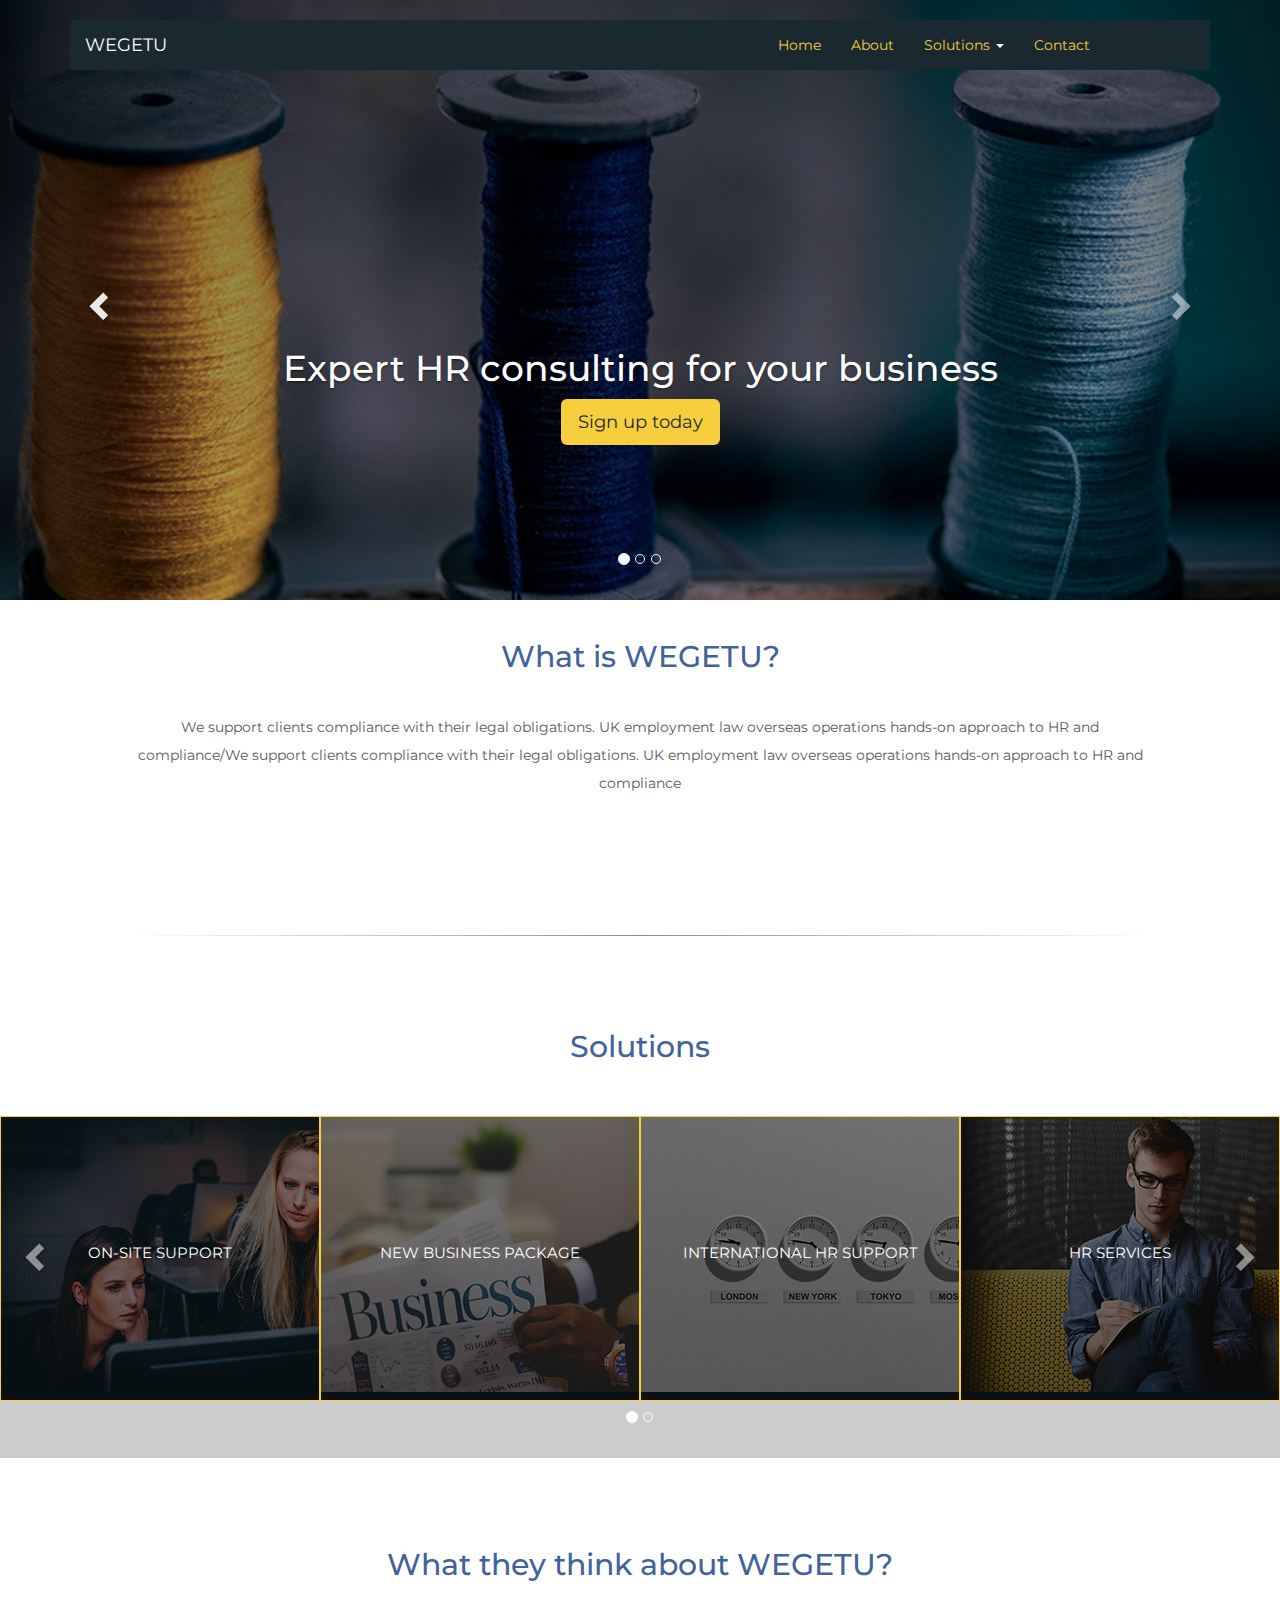
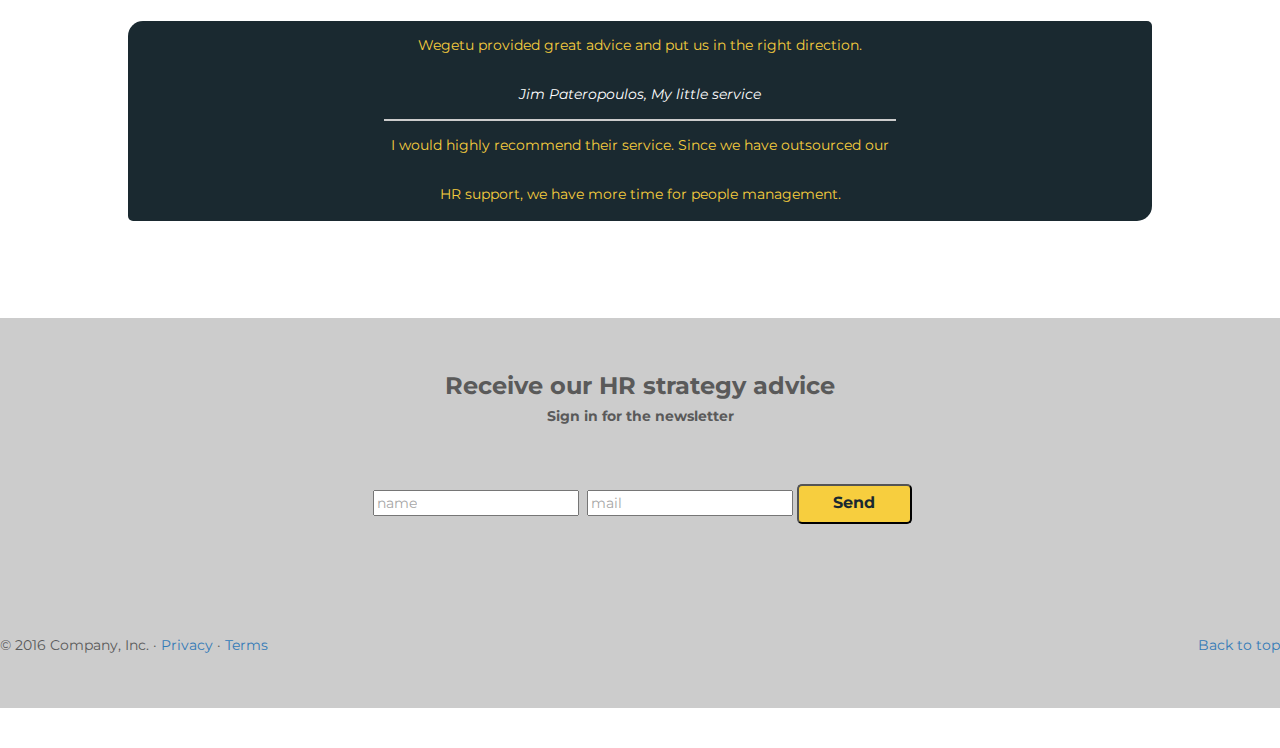
<file: index.html>
<!DOCTYPE html>
<html lang="en">
  <head>
    <meta charset="utf-8">
    <meta http-equiv="X-UA-Compatible" content="IE=edge">
    <meta name="viewport" content="width=device-width, initial-scale=1">
    <meta name="description" content="">
    <meta name="author" content="">
    <link rel="icon" href="../../favicon.ico">
    
    <link rel="stylesheet" type="text/css" href="CSS/Vendors/css/normalize.css">
	<link rel="stylesheet" type="text/css" href="CSS/Vendors/css/grid.css">
	<link rel="stylesheet" type="text/css" href="CSS/Vendors/css/ionicons.min.css">
   <link href="https://fonts.googleapis.com/css?family=Montserrat|Rubik" rel="stylesheet">

    <title>HR Consultancy</title>

    <!-- Bootstrap core CSS -->
    <link href="bootstrap/css/bootstrap.min.css" rel="stylesheet">

    <!-- Custom styles for this template -->
    <link href="CSS/style.css" rel="stylesheet">
  </head>
  
  <body>
   
   	<!-- =============================== -->
	<!-- 		SECTION 1 - NAV 	     -->
	<!-- =============================== -->
   
    <div class="navbar-wrapper">
      <div class="container">

        <nav class="navbar navbar-inverse navbar-static-top navbar-custom">
          <div class="container">
            <div class="navbar-header">
              <button type="button" class="navbar-toggle collapsed" data-toggle="collapse" data-target="#navbar" aria-expanded="false" aria-controls="navbar">
                <span class="sr-only">Toggle navigation</span>
                <span class="icon-bar"></span>
                <span class="icon-bar"></span>
                <span class="icon-bar"></span>
              </button>
              <a class="navbar-brand" href="index.html">WEGETU</a>
            </div>
            <div id="navbar" class="navbar-collapse collapse">
              <ul class="nav navbar-nav">
                <li class=""><a href="index.html">Home</a></li>
                <li><a href="HRabout.html">About</a></li>
                <li class="dropdown">
                  <a href="#" class="dropdown-toggle" data-toggle="dropdown" role="button" aria-haspopup="true" aria-expanded="false">Solutions <span class="caret"></span></a>
                  <ul class="dropdown-menu">
                    <li><a href="HRsolutions.html">On-site support</a></li>
                    <li><a href="HRsolutions.html">New Business Package </a></li>
                    <li><a href="HRsolutions.html">International HR support </a></li>
	                <li><a href="HRsolutions.html">HR Services</a></li>
                    <li><a href="HRsolutions.html">Expert search </a></li>
                    <li><a href="HRsolutions.html">Change management </a></li>
                    <li><a href="HRsolutions.html">Life at work </a></li>
                    <li><a href="HRsolutions.html">Corporate seminars </a></li>
                  </ul>
                </li><!-- .dropdown -->
                <li><a href="HRcontact.html">Contact</a></li>
              </ul><!-- .nav navbar-nav -->
            </div><!-- #navbar .navbar-collapse collapse -->
          </div><!-- .container -->
        </nav><!-- .navbar navbar-inverse navbar-static-top navbar-custom" -->

      </div><!-- .container -->
    </div><!-- .navbar-wrapper -->

    
    <!-- =============================== -->
	<!-- 	SECTION 1 - CAROUSEL HOME 	 -->
	<!-- =============================== -->


    <!-- Carousel
    ================================================== -->
    <div id="myCarousel" class="carousel slide" data-ride="carousel">
      <!-- Indicators -->
      <ol class="carousel-indicators">
        <li data-target="#myCarousel" data-slide-to="0" class="active"></li>
        <li data-target="#myCarousel" data-slide-to="1"></li>
        <li data-target="#myCarousel" data-slide-to="2"></li>
      </ol>
      <div class="carousel-inner" role="listbox">
        <div class="item active   item1">
          <div class="container">
            <div class="carousel-caption">
              <h1>Expert HR consulting for your business</h1>
              <p><a class="btn btn-lg btn-carou" href="HRcontact.html" role="button">Sign up today</a></p>
            </div>
          </div>
        </div>
        <div class="item item2">
          <div class="container">
            <div class="carousel-caption">
              <h1>Bespoke employment support to achieve your growth</h1>
        	  <p><a class="btn btn-lg btn-carou" href="HRcontact.html" role="button">Sign up today</a></p>
            </div>
          </div>
        </div>
        <div class="item item3">
          <div class="container">
            <div class="carousel-caption">
              <h1>Advice on HR and change management</h1>
                <p><a class="btn btn-lg btn-carou" href="HRcontact.html" role="button">Sign up today</a></p>
            </div>
          </div>
        </div>
      </div>
      <a class="left carousel-control" href="#myCarousel" role="button" data-slide="prev">
        <span class="glyphicon glyphicon-chevron-left" aria-hidden="true"></span>
        <span class="sr-only">Previous</span>
      </a>
      <a class="right carousel-control" href="#myCarousel" role="button" data-slide="next">
        <span class="glyphicon glyphicon-chevron-right" aria-hidden="true"></span>
        <span class="sr-only">Next</span>
      </a>
    </div><!-- /.carousel -->
    
    
   	<!-- =============================== -->
	<!-- 		SECTION 2 - ABOUT  		 -->
	<!-- =============================== -->

	<section id="sect-2"><!-- ABOUT -->
		<div class="wrapper">
			<h2 class="sectTitle">What is WEGETU?</h2>
			<p>We support clients compliance with their legal obligations. UK employment law  overseas operations hands-on approach to HR and compliance/We support clients compliance with their legal obligations. UK employment law  overseas operations hands-on approach to HR and compliance</p>
			<br>
			<hr class="separate">
		</div>
	</section><!-- sect-2 -->
	
	
	<!-- =============================== -->
	<!-- SECTION 3 - SOLUTION CAROUSEL   -->
	<!-- =============================== -->
	
	<section id="sect-3">
		<h2 class="sectTitle">Solutions</h2>

				<!-- Carousel
		================================================== -->
		<div id="myCarouselTWO" class=" crs carousel slide" data-ride="carousel">
		  <!-- Indicators -->
		  <ol class="carousel-indicators">
			<li data-target="#myCarouselTWO" data-slide-to="0" class="active"></li>
			<li data-target="#myCarouselTWO" data-slide-to="1"></li>
		  </ol>
		  <div class="custom-carou carousel-inner" role="listbox">
			<div class="item active">
				<div class="container firstRow">
					<div class="row ">
						<a href="HRsolutions.html">
							<div class="col span-3-of-12 cube" id="imgprim">ON-SITE SUPPORT </div>
						</a>
						<a href="HRsolutions.html">
							<div class="col span-3-of-12 cube "id="imgscd">NEW BUSINESS PACKAGE</div>
						</a>
						<a href="HRsolutions.html">
							<div class="col span-3-of-12 cube" id="imgtrc">INTERNATIONAL HR SUPPORT</div>
						</a>
						<a href="HRsolutions.html">
							<div class="col span-3-of-12 cube" id="imgfrth">HR SERVICES</div>
						</a>
					</div>
				 </div>
			</div><!-- item -->

			<div class="item">
			  <div class="container firstRow scd">
				<div class="row ">
					<a href="HRsolutions.html">
						<div class="col span-3-of-12 cube" id="imgfth">EXPERT SEARCH</div>
					</a>
					<a href="HRsolutions.html">
						<div class="col span-3-of-12 cube" id="imgsth">CHANGE MANAGEMENT</div>
					</a>
					<a href="HRsolutions.html">
						<div class="col span-3-of-12 cube" id="imgsnth">LIFE AT WORK</div>
					</a>
					<a href="HRsolutions.html">
						<div class="col span-3-of-12 cube" id="imghth">CORPORATE SEMINARS</div>
					</a>
				</div>
			  </div>
			</div><!-- item -->
		  </div>

		  <a class="left carousel-control" href="#myCarouselTWO" role="button" data-slide="prev">
			<span class="glyphicon glyphicon-chevron-left" aria-hidden="true"></span>
			<span class="sr-only">Previous</span>
		  </a>
		  <a class="right carousel-control" href="#myCarouselTWO" role="button" data-slide="next">
			<span class="glyphicon glyphicon-chevron-right" aria-hidden="true"></span>
			<span class="sr-only">Next</span>
		  </a>
		</div><!-- /.carousel -->	
	</section><!-- sect-3 -->
	
	
	<!-- =============================== -->
	<!-- SECTION 4 - 	NEWS TICKER      -->
	<!-- =============================== -->

	<section id="sect-4">
        <div class="wrapper">
                <h2 class="sectTitle">What they think about WEGETU?</h2>

            <div class="ticker">
                <ul id="testi">
                    <li>Wegetu provided great advice and put us in the right direction.<br><span>Jim Pateropoulos, My little service</span></li>
                    <li>I would highly recommend their service. Since we have outsourced our HR support, we have more time for people management.<br><span>India Makeeda, Dentist expert</span></li>
                    <li>Wegetu is an invaluable source of knowledge regarding HR for small businesses like mine. They have supported us from the begining.<br><span>Ling adman, Bonumai</span></li>
                </ul>
            </div>
        </div><!-- /.wrapper -->
	</section><!-- sect-4 -->

	
	
    <!-- =============================== -->
	<!-- 	SECTION 		FOOTER 		 -->
	<!-- =============================== -->
      
      <footer>
       	  <div class="wrapper">
			<h3 class="newsLet">Receive our HR strategy advice</h3>
			<h5>Sign in for the newsletter</h5>
		  </div>
		  
		  <div class="wrapper">
			  <form action="processing-page" method="post" class="newsform">
			  	<div>
			  		<label for="name"></label>
			  		<input type="text" id="name" placeholder="name">
				</div>
				<div>
			  		<label for="mail"></label>
			  		<input type="text" id="mail" placeholder="mail">
			  	</div>
			  	<button class="join" type="submit">Send</button>
			  </form>
		  </div>
       
        <p class="pull-right"><a href="#">Back to top</a></p>
        <p>&copy; 2016 Company, Inc. &middot; <a href="#">Privacy</a> &middot; <a href="#">Terms</a></p>
      </footer>


    <!-- Bootstrap core JavaScript
    ================================================== -->
    <script src="https://ajax.googleapis.com/ajax/libs/jquery/3.2.1/jquery.min.js"></script>
    <script>window.jQuery || document.write('<script src="../bootstrap/js/vendor/jquery.min.js"><\/script>')</script>
    <script src="bootstrap/js/bootstrap.min.js"></script>
    <script src="JS/HR.js"></script>
    
  </body>
</html>
</file>
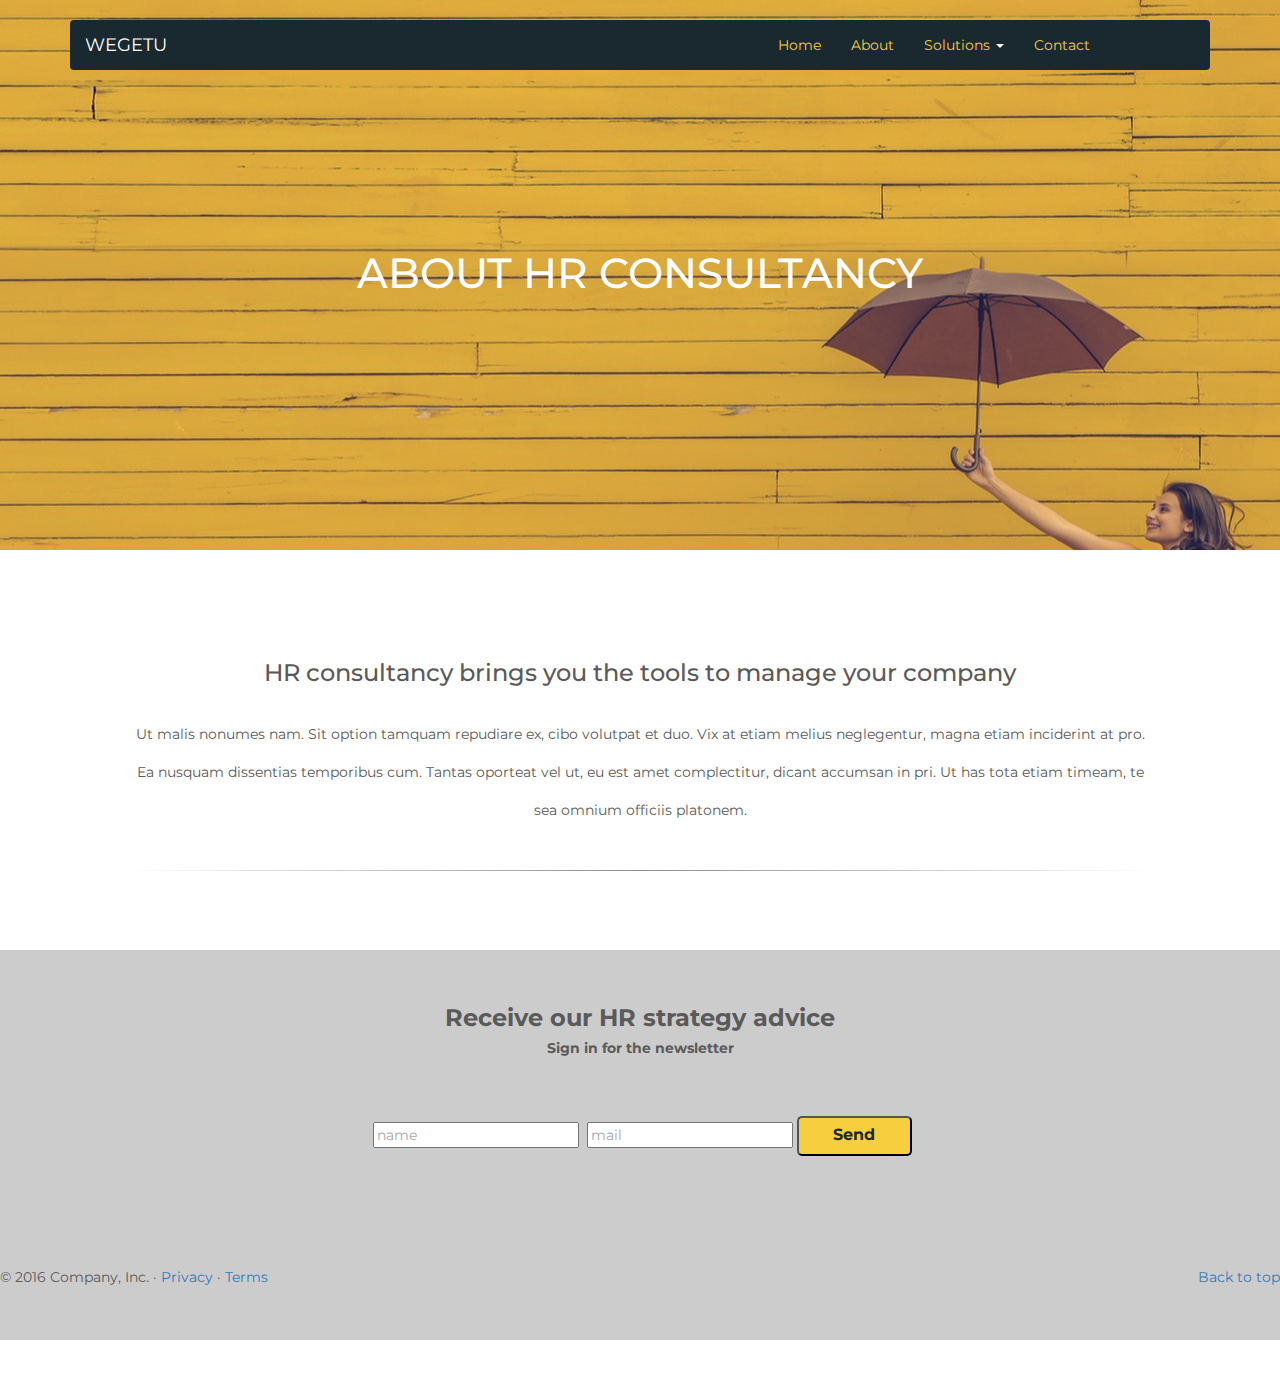
<file: HRabout.html>
<!DOCTYPE html>
<html lang="en">
  <head>
    <meta charset="utf-8">
    <meta http-equiv="X-UA-Compatible" content="IE=edge">
    <meta name="viewport" content="width=device-width, initial-scale=1">
    <meta name="description" content="">
    <meta name="author" content="">
    <link rel="icon" href="../../favicon.ico">
    
    <link rel="stylesheet" type="text/css" href="CSS/Vendors/css/normalize.css">
	<link rel="stylesheet" type="text/css" href="CSS/Vendors/css/grid.css">
	<link rel="stylesheet" type="text/css" href="CSS/Vendors/css/ionicons.min.css">
    <link href="https://fonts.googleapis.com/css?family=Montserrat|Rubik" rel="stylesheet">

    <title>HR Consultancy</title>

    <!-- Bootstrap core CSS -->
    <link href="bootstrap/css/bootstrap.min.css" rel="stylesheet">


    <!-- Custom styles for this template -->
    <link href="CSS/style.css" rel="stylesheet">
  </head>

  <body>
   
   	<!-- =============================== -->
	<!-- 		SECTION 1 - NAV 	     -->
	<!-- =============================== -->
   
    <div class="navbar-wrapper">
      <div class="container">

        <nav class="navbar navbar-inverse navbar-static-top navbar-custom">
          <div class="container">
            <div class="navbar-header">
              <button type="button" class="navbar-toggle collapsed" data-toggle="collapse" data-target="#navbar" aria-expanded="false" aria-controls="navbar">
                <span class="sr-only">Toggle navigation</span>
                <span class="icon-bar"></span>
                <span class="icon-bar"></span>
                <span class="icon-bar"></span>
              </button>
              <a class="navbar-brand" href="index.html">WEGETU</a>
            </div>
            <div id="navbar" class="navbar-collapse collapse">
              <ul class="nav navbar-nav">
                <li class=""><a href="index.html">Home</a></li>
                <li><a href="HRabout.html">About</a></li>
                <li class="dropdown">
                  <a href="#" class="dropdown-toggle" data-toggle="dropdown" role="button" aria-haspopup="true" aria-expanded="false">Solutions <span class="caret"></span></a>
                  <ul class="dropdown-menu">
                    <li><a href="HRsolutions.html">On-site support</a></li>
                    <li><a href="HRsolutions.html">New Business Package </a></li>
                    <li><a href="HRsolutions.html">International HR support </a></li>
	                <li><a href="HRsolutions.html">HR Services</a></li>
                    <li><a href="HRsolutions.html">Expert search </a></li>
                    <li><a href="HRsolutions.html">Change management </a></li>
                    <li><a href="HRsolutions.html">Life at work </a></li>
                    <li><a href="HRsolutions.html">Corporate seminars </a></li>
                  </ul>
                </li><!-- .dropdown -->
                <li><a href="HRcontact.html">Contact</a></li>
              </ul><!-- .nav navbar-nav -->
            </div><!-- #navbar .navbar-collapse collapse -->
          </div><!-- .container -->
        </nav><!-- .navbar navbar-inverse navbar-static-top navbar-custom" -->

      </div><!-- .container -->
    </div><!-- .navbar-wrapper -->
    
   	<section class="aboutBack">
   		<h2>ABOUT HR CONSULTANCY </h2>
   	</section>
   	
   	<section class="aboutDes wrapper">
   		<h3>HR consultancy brings you the tools to manage your company</h3>
   		<br>
   		<p>Ut malis nonumes nam. Sit option tamquam repudiare ex, cibo volutpat et duo. Vix at etiam melius neglegentur, magna etiam inciderint at pro. Ea nusquam dissentias temporibus cum. Tantas oporteat vel ut, eu est amet complectitur, dicant accumsan in pri. Ut has tota etiam timeam, te sea omnium officiis platonem.</p>
   		<hr class="HRdes">
   	</section>
  
 	<!-- FOOTER -->
      
     <footer>
       
       	  <div class="wrapper">
			<h3 class="newsLet">Receive our HR strategy advice</h3>
			<h5>Sign in for the newsletter</h5>
		  </div>
		  
		  <div class="wrapper">
			 <form action="processing-page" method="post" class="newsform">
			  	<div>
			  		<label for="name"></label>
			  		<input type="text" id="name" placeholder="name">
				</div>
				<div>
			  		<label for="mail"></label>
			  		<input type="text" id="mail" placeholder="mail">
			  	</div>
			  	<button class="join" type="submit">Send</button>
			  </form>
		  </div>
       
        <p class="pull-right"><a href="#">Back to top</a></p>
        <p>&copy; 2016 Company, Inc. &middot; <a href="#">Privacy</a> &middot; <a href="#">Terms</a></p>
      </footer>


    <!-- Bootstrap core JavaScript
    ================================================== -->
    <script src="https://ajax.googleapis.com/ajax/libs/jquery/3.2.1/jquery.min.js"></script>
    <script>window.jQuery || document.write('<script src="../bootstrap/js/vendor/jquery.min.js"><\/script>')</script>
    <script src="bootstrap/js/bootstrap.min.js"></script>
    <script src="JS/HR.js"></script>
    
  </body>
</html>
</file>
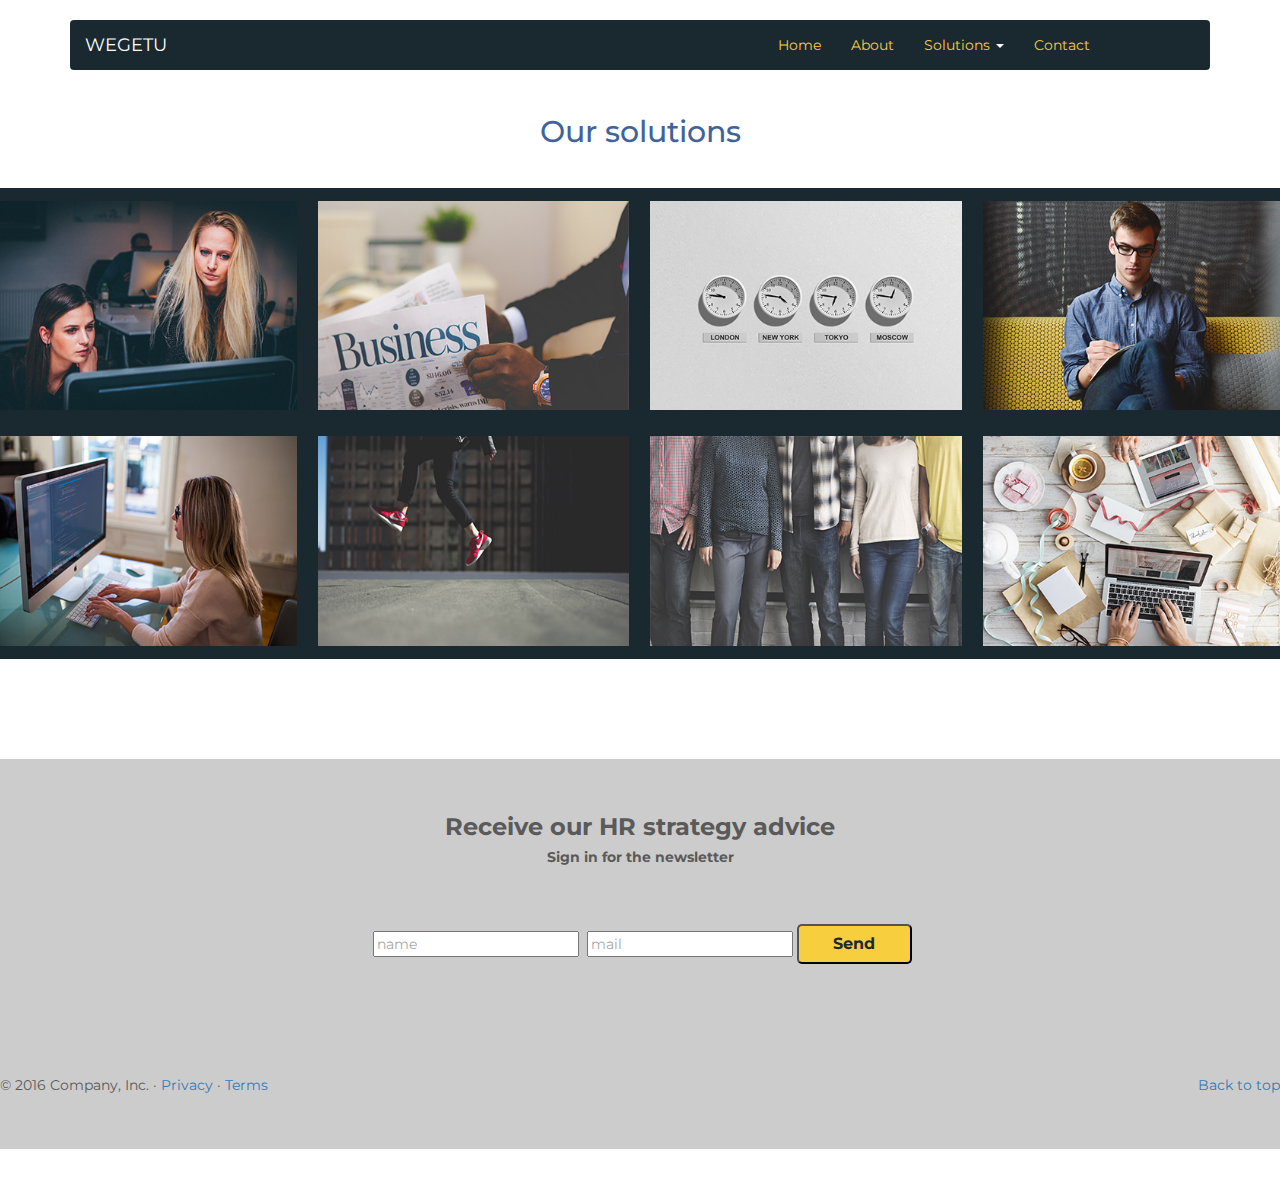
<file: HRsolutions.html>
<!DOCTYPE html>
<html lang="en">
  <head>
    <meta charset="utf-8">
    <meta http-equiv="X-UA-Compatible" content="IE=edge">
    <meta name="viewport" content="width=device-width, initial-scale=1">
    <meta name="description" content="">
    <meta name="author" content="">
    <link rel="icon" href="../../favicon.ico">
    
    <link rel="stylesheet" type="text/css" href="CSS/Vendors/css/normalize.css">
	<link rel="stylesheet" type="text/css" href="CSS/Vendors/css/grid.css">
	<link rel="stylesheet" type="text/css" href="CSS/Vendors/css/ionicons.min.css">
    <link href="https://fonts.googleapis.com/css?family=Montserrat|Rubik" rel="stylesheet">

    <title>HR Consultancy</title>

    <!-- Bootstrap core CSS -->
    <link href="bootstrap/css/bootstrap.min.css" rel="stylesheet">

    <!-- Custom styles for this template -->
    <link href="CSS/style.css" rel="stylesheet">
  </head>

  <body>
   
   	<!-- =============================== -->
	<!-- 		SECTION 1 - NAV 	     -->
	<!-- =============================== -->
   
    <div class="navbar-wrapper">
      <div class="container">

        <nav class="navbar navbar-inverse navbar-static-top navbar-custom">
          <div class="container">
            <div class="navbar-header">
              <button type="button" class="navbar-toggle collapsed" data-toggle="collapse" data-target="#navbar" aria-expanded="false" aria-controls="navbar">
                <span class="sr-only">Toggle navigation</span>
                <span class="icon-bar"></span>
                <span class="icon-bar"></span>
                <span class="icon-bar"></span>
              </button>
              <a class="navbar-brand" href="index.html">WEGETU</a>
            </div>
            <div id="navbar" class="navbar-collapse collapse">
              <ul class="nav navbar-nav">
                <li class=""><a href="index.html">Home</a></li>
                <li><a href="HRabout.html">About</a></li>
                <li class="dropdown">
                  <a href="#" class="dropdown-toggle" data-toggle="dropdown" role="button" aria-haspopup="true" aria-expanded="false">Solutions <span class="caret"></span></a>
                  <ul class="dropdown-menu">
                    <li><a href="HRsolutions.html">On-site support</a></li>
                    <li><a href="HRsolutions.html">New Business Package </a></li>
                    <li><a href="HRsolutions.html">International HR support </a></li>
	                <li><a href="HRsolutions.html">HR Services</a></li>
                    <li><a href="HRsolutions.html">Expert search </a></li>
                    <li><a href="HRsolutions.html">Change management </a></li>
                    <li><a href="HRsolutions.html">Life at work </a></li>
                    <li><a href="HRsolutions.html">Corporate seminars </a></li>
                  </ul>
                </li><!-- .dropdown -->
                <li><a href="HRcontact.html">Contact</a></li>
              </ul><!-- .nav navbar-nav -->
            </div><!-- #navbar .navbar-collapse collapse -->
          </div><!-- .container -->
        </nav><!-- .navbar navbar-inverse navbar-static-top navbar-custom" -->

      </div><!-- .container -->
    </div><!-- .navbar-wrapper -->
    
    <section id="squareSRV">
    	<h2 class="sectTitle">Our solutions</h2>
    	<div class="theRows">
    		
    	<div class="row">
    			<div class="col span-3-of-12">
    				<div class="contain">
						<img class="imtest" alt="service" src="IMAGES/onsiteSupport.jpg">
						<div class="overlay" data-toggle="modal" data-target="#myModal">
							<div class="text">ON-SITE SUPPORT</div>
						</div><!-- overlay -->								
						<div class="modal fade" id="myModal" tabindex="-1" role="dialog" aria-labelleby="myModalLabel">
							<div class="modal-dialog" role="document">
								<div class="modal-content">
								  <div class="modal-header">
									<button type="button" class="close" data-dismiss="modal" aria-label="Close"><span aria-hidden="true">&times;</span></button>
									<h4 class="modal-title" id="myModalLabel">ON-SITE SUPPORT </h4>
								  </div>
								  <div class="modal-body">
									We can help you for a specific issue your companies is facing. Our experts in recruitment, training, redundancy and HR strategy analysis will delivered a tailor-made solution for you.<br>Impartial, professional consultation. Assistance during peak workloads. Whatever your HR project we can ensure that it is completed on time, to your requirements and with the minimal impact upon your day-to-day operations.
									Price : ask for a quote

								  </div>
								  <div class="modal-footer">
									<button type="button" class="btn btn-default" data-dismiss="modal">Close</button>
								  </div>
								</div>
							</div>
    					</div><!-- modal -->				
					</div><!-- contain -->
    			</div><!-- #1 span-3-of-12 -->
    				<div class="col span-3-of-12">
						<div class="contain">
							<img class="imtest" alt="service" src="IMAGES/newbusiness.jpg">
							<div class="overlay" data-toggle="modal" data-target="#myModal2">
								<div class="text">NEW BUSINESS PACKAGE</div>
							</div><!-- overlay -->
							
								<div class="modal fade" id="myModal2" tabindex="-1" role="dialog" aria-labelleby="myModalLabel">
									<div class="modal-dialog" role="document">
										<div class="modal-content">
										  <div class="modal-header">
											<button type="button" class="close" data-dismiss="modal" aria-label="Close"><span aria-hidden="true">&times;</span></button>
											<h4 class="modal-title" id="myModalLabel">NEW BUSINESS PACKAGE </h4>
										  </div>
										  <div class="modal-body">
											Offer letters, contracts, terms &amp; conditions and immigration policies. Start-up procedures (grievance, sickness and use of internet at work).
											Templates for : reference request, new starter forms, induction session. 
											A one to one consultancy meeting with us when you require.
											Price : £495

										  </div>
										  <div class="modal-footer">
											<button type="button" class="btn btn-default" data-dismiss="modal">Close</button>
										  </div>
										</div>
									</div>
    							</div><!-- modal -->
						</div><!-- contain -->
    				</div><!-- #2 span-3-of-12 -->
    				<div class="col span-3-of-12">
						<div class="contain">
							<img class="imtest" alt="service" src="IMAGES/internationalSupport.jpg">
							<div class="overlay" data-toggle="modal" data-target="#myModal3">
								<div class="text">INTERNATIONAL HR SUPPORT</div>
							</div><!-- overlay -->
								<div class="modal fade" id="myModal3" tabindex="-1" role="dialog" aria-labelleby="myModalLabel">
									<div class="modal-dialog" role="document">
										<div class="modal-content">
										  <div class="modal-header">
											<button type="button" class="close" data-dismiss="modal" aria-label="Close"><span aria-hidden="true">&times;</span></button>
											<h4 class="modal-title" id="myModalLabel">INTERNATIONAL HR SUPPORT </h4>
										  </div>
										  <div class="modal-body">
											We support clients compliance with their legal obligations. UK employment law  overseas operations hands-on approach to HR and compliance.<br> Price : ask for a quote

										  </div>
										  <div class="modal-footer">
											<button type="button" class="btn btn-default" data-dismiss="modal">Close</button>
										  </div>
										</div>
									</div>
    							</div><!-- modal -->
						</div><!-- contain -->
    				</div><!-- #3 span-3-of-12 -->
    				<div class="col span-3-of-12">
						<div class="contain">
							<img class="imtest" alt="service" src="IMAGES/HRservices.jpg">
							<div class="overlay" data-toggle="modal" data-target="#myModal4">
								<div class="text">HR SERVICES</div>
							</div><!-- overlay -->
								<div class="modal fade" id="myModal4" tabindex="-1" role="dialog" aria-labelleby="myModalLabel">
									<div class="modal-dialog" role="document">
										<div class="modal-content">
										  <div class="modal-header">
											<button type="button" class="close" data-dismiss="modal" aria-label="Close"><span aria-hidden="true">&times;</span></button>
											<h4 class="modal-title" id="myModalLabel">HR SERVICES</h4>
										  </div>
										  <div class="modal-body">
											HR Administration Compromise agreements
											Exit interview paperwork
											Resignation documents
											<br> Price : ask for a quote

										  </div>
										  <div class="modal-footer">
											<button type="button" class="btn btn-default" data-dismiss="modal">Close</button>
										  </div>
										</div>
									</div>
    							</div><!-- modal -->
						</div><!-- contain -->
    				</div><!-- #4 span-3-of-12 -->
    			</div><!-- row 1 -->
    		
    			<div class="row">
					<div class="col span-3-of-12">
						<div class="contain">
							<img class="imtest" alt="service" src="IMAGES/expertSearch.jpg">
							<div class="overlay" data-toggle="modal" data-target="#myModal5">
								<div class="text">EXPERT SEARCH</div>
							</div><!-- overlay -->							
							<div class="modal fade" id="myModal5" tabindex="-1" role="dialog" aria-labelleby="myModalLabel">
								<div class="modal-dialog" role="document">
									<div class="modal-content">
									  <div class="modal-header">
										<button type="button" class="close" data-dismiss="modal" aria-label="Close"><span aria-hidden="true">&times;</span></button>
										<h4 class="modal-title" id="myModalLabel">EXPERT SEARCH</h4>
									  </div>
									  <div class="modal-body">
										head hunting service. Analysis of your recruitment need, direct approach, conduct of interviews, shortlist of suitable applicants.
									  </div>
									  <div class="modal-footer">
										<button type="button" class="btn btn-default" data-dismiss="modal">Close</button>
									  </div>
									</div>
								</div>
							</div><!-- modal -->				
						</div><!-- contain -->
					</div><!-- #1 span-3-of-12 -->
    				<div class="col span-3-of-12">
						<div class="contain">
							<img class="imtest" alt="service" src="IMAGES/changeManagement.jpg">
							<div class="overlay" data-toggle="modal" data-target="#myModal6">
								<div class="text">CHANGE MANAGEMENT</div>
							</div><!-- overlay -->
							
								<div class="modal fade" id="myModal6" tabindex="-1" role="dialog" aria-labelleby="myModalLabel">
									<div class="modal-dialog" role="document">
										<div class="modal-content">
										  <div class="modal-header">
											<button type="button" class="close" data-dismiss="modal" aria-label="Close"><span aria-hidden="true">&times;</span></button>
											<h4 class="modal-title" id="myModalLabel">CHANGE MANAGEMENT</h4>
										  </div>
										  <div class="modal-body">
											social strategy advice. We identify the impact of change on your organization. Outplacement.<br> Price : ask for a quote.
										  </div>
										  <div class="modal-footer">
											<button type="button" class="btn btn-default" data-dismiss="modal">Close</button>
										  </div>
										</div>
									</div>
    							</div><!-- modal -->
						</div><!-- contain -->
    				</div><!-- #2 span-3-of-12 -->
    				<div class="col span-3-of-12">
						<div class="contain">
							<img class="imtest" alt="service" src="IMAGES/lifeAtWork.jpg">
							<div class="overlay" data-toggle="modal" data-target="#myModal7">
								<div class="text">LIFE AT WORK</div>
							</div><!-- overlay -->
								<div class="modal fade" id="myModal7" tabindex="-1" role="dialog" aria-labelleby="myModalLabel">
									<div class="modal-dialog" role="document">
										<div class="modal-content">
										  <div class="modal-header">
											<button type="button" class="close" data-dismiss="modal" aria-label="Close"><span aria-hidden="true">&times;</span></button>
											<h4 class="modal-title" id="myModalLabel">LIFE AT WORK</h4>
										  </div>
										  <div class="modal-body">
											psychological  safety , work life quality<br> Price : ask for a quote.
										  </div>
										  <div class="modal-footer">
											<button type="button" class="btn btn-default" data-dismiss="modal">Close</button>
										  </div>
										</div>
									</div>
    							</div><!-- modal -->
							
						</div><!-- contain -->
    				</div><!-- #3 span-3-of-12 -->
    				<div class="col span-3-of-12">
						<div class="contain">
							<img class="imtest" alt="service" src="IMAGES/corporateSeminars.jpg">
							<div class="overlay" data-toggle="modal" data-target="#myModal8">
								<div class="text">CORPORATE SEMINARS</div>
							</div><!-- overlay -->
								<div class="modal fade" id="myModal8" tabindex="-1" role="dialog" aria-labelleby="myModalLabel">
									<div class="modal-dialog" role="document">
										<div class="modal-content">
										  <div class="modal-header">
											<button type="button" class="close" data-dismiss="modal" aria-label="Close"><span aria-hidden="true">&times;</span></button>
											<h4 class="modal-title" id="myModalLabel">CORPORATE SEMINARS</h4>
										  </div>
										  <div class="modal-body">
											We organize corporate event for your team. 
											<br> Price : ask for a quote

										  </div>
										  <div class="modal-footer">
											<button type="button" class="btn btn-default" data-dismiss="modal">Close</button>
										  </div>
										</div>
									</div>
    							</div><!-- modal -->
						</div><!-- contain -->
    				</div><!-- #4 span-3-of-12 -->
    			</div><!-- row 2 -->
    		
    	</div><!-- theRows -->
    	
    </section><!-- squareSRV -->



      <!-- FOOTER -->
      
      <footer>
       	  <div class="wrapper">
			<h3 class="newsLet">Receive our HR strategy advice</h3>
			<h5>Sign in for the newsletter</h5>
		  </div>
		  
		  <div class="wrapper">
			  <form action="processing-page" method="post" class="newsform">
			  	<div>
			  		<label for="name"></label>
			  		<input type="text" id="name" placeholder="name">
				</div>
				<div>
			  		<label for="mail"></label>
			  		<input type="text" id="mail" placeholder="mail">
			  	</div>
			  	<button class="join" type="submit">Send</button>
			  </form>
			
		  </div>
       
        <p class="pull-right"><a href="#">Back to top</a></p>
        <p>&copy; 2016 Company, Inc. &middot; <a href="#">Privacy</a> &middot; <a href="#">Terms</a></p>
      </footer>

    <!-- </div>/.container -->


    <!-- Bootstrap core JavaScript
    ================================================== -->
    <script src="https://ajax.googleapis.com/ajax/libs/jquery/3.2.1/jquery.min.js"></script>
    <script>window.jQuery || document.write('<script src="../bootstrap/js/vendor/jquery.min.js"><\/script>')</script>
    <script src="bootstrap/js/bootstrap.min.js"></script>
    <script src="JS/HR.js"></script>
    
  </body>
</html>
</file>
<file: CSS/Vendors/css/grid.css>
/*  SECTIONS  ============================================================================= */

.section {
	clear: both;
	padding: 0px;
	margin: 0px;
}

/*  GROUPING  ============================================================================= */

.row {
    zoom: 1; /* For IE 6/7 (trigger hasLayout) */
}

.row:before,
.row:after {
    content:"";
    display:table;
}
.row:after {
    clear:both;
}

/*  GRID COLUMN SETUP   ==================================================================== */

.col {
	display: block;
	float:left;
	margin: 1% 0 1% 1.6%;
}

.col:first-child { margin-left: 0; } /* all browsers except IE6 and lower */


/*  REMOVE MARGINS AS ALL GO FULL WIDTH AT 480 PIXELS */

@media only screen and (max-width: 480px) {
	.col { 
		/*margin: 1% 0 1% 0%;*/
        margin: 0;
	}
}


/*  GRID OF TWO   ============================================================================= */


.span-2-of-2 {
	width: 100%;
}

.span-1-of-2 {
	width: 49.2%;
}

/*  GO FULL WIDTH AT LESS THAN 480 PIXELS */

@media only screen and (max-width: 480px) {
	.span-2-of-2 {
		width: 100%; 
	}
	.span-1-of-2 {
		width: 100%; 
	}
}


/*  GRID OF THREE   ============================================================================= */

	
.span-3-of-3 {
	width: 100%; 
}

.span-2-of-3 {
	width: 66.13%; 
}

.span-1-of-3 {
	width: 32.26%; 
}


/*  GO FULL WIDTH AT LESS THAN 480 PIXELS */

@media only screen and (max-width: 480px) {
	.span-3-of-3 {
		width: 100%; 
	}
	.span-2-of-3 {
		width: 100%; 
	}
	.span-1-of-3 {
		width: 100%;
	}
}

/*  GRID OF FOUR   ============================================================================= */

	
.span-4-of-4 {
	width: 100%; 
}

.span-3-of-4 {
	width: 74.6%; 
}

.span-2-of-4 {
	width: 49.2%; 
}

.span-1-of-4 {
	width: 23.8%; 
}


/*  GO FULL WIDTH AT LESS THAN 480 PIXELS */

@media only screen and (max-width: 480px) {
	.span-4-of-4 {
		width: 100%; 
	}
	.span-3-of-4 {
		width: 100%; 
	}
	.span-2-of-4 {
		width: 100%; 
	}
	.span-1-of-4 {
		width: 100%; 
	}
}


/*  GRID OF FIVE   ============================================================================= */

	
.span-5-of-5 {
	width: 100%;
}

.span-4-of-5 {
  	width: 79.68%; 
}

.span-3-of-5 {
  	width: 59.36%; 
}

.span-2-of-5 {
  	width: 39.04%;
}

.span-1-of-5 {
  	width: 18.72%;
}


/*  GO FULL WIDTH AT LESS THAN 480 PIXELS */

@media only screen and (max-width: 480px) {
	.span-5-of-5 {
		width: 100%; 
	}
	.span-4-of-5 {
		width: 100%; 
	}
	.span-3-of-5 {
		width: 100%; 
	}
	.span-2-of-5 {
		width: 100%; 
	}
	.span-1-of-5 {
		width: 100%; 
	}
}


/*  GRID OF SIX   ============================================================================= */


.span-6-of-6 {
	width: 100%;
}

.span-5-of-6 {
  	width: 83.06%;
}

.span-4-of-6 {
  	width: 66.13%;
}

.span-3-of-6 {
  	width: 49.2%;
}

.span-2-of-6 {
  	width: 32.26%;
}

.span-1-of-6 {
  	width: 15.33%;
}


/*  GO FULL WIDTH AT LESS THAN 480 PIXELS */

@media only screen and (max-width: 480px) {
	.span-6-of-6 {
		width: 100%; 
	}
	.span-5-of-6 {
		width: 100%; 
	}
	.span-4-of-6 {
		width: 100%; 
	}
	.span-3-of-6 {
		width: 100%; 
	}
	.span-2-of-6 {
		width: 100%; 
	}
	.span-1-of-6 {
		width: 100%; 
	}
}



/*  GRID OF SEVEN   ============================================================================= */


.span-7-of-7 {
	width: 100%;
}

.span-6-of-7 {
	width: 85.48%;
}

.span-5-of-7 {
  	width: 70.97%;
}

.span-4-of-7 {
  	width: 56.45%;
}

.span-3-of-7 {
  	width: 41.94%;
}

.span-2-of-7 {
  	width: 27.42%;
}

.span-1-of-7 {
  	width: 12.91%;
}


/*  GO FULL WIDTH AT LESS THAN 480 PIXELS */

@media only screen and (max-width: 480px) {
	.span-7-of-7 {
		width: 100%; 
	}
	.span-6-of-7 {
		width: 100%; 
	}
	.span-5-of-7 {
		width: 100%; 
	}
	.span-4-of-7 {
		width: 100%; 
	}
	.span-3-of-7 {
		width: 100%; 
	}
	.span-2-of-7 {
		width: 100%; 
	}
	.span-1-of-7 {
		width: 100%; 
	}
}


/*  GRID OF EIGHT   ============================================================================= */

	
.span-8-of-8 {
	width: 100%;
}

.span-7-of-8 {
	width: 87.3%; 
}

.span-6-of-8 {
	width: 74.6%; 
}

.span-5-of-8 {
	width: 61.9%; 
}

.span-4-of-8 {
	width: 49.2%; 
}

.span-3-of-8 {
	width: 36.5%;
}

.span-2-of-8 {
	width: 23.8%; 
}

.span-1-of-8 {
	width: 11.1%; 
}


/*  GO FULL WIDTH AT LESS THAN 480 PIXELS */

@media only screen and (max-width: 480px) {
	.span-8-of-8 {
		width: 100%; 
	}
	.span-7-of-8 {
		width: 100%; 
	}
	.span-6-of-8 {
		width: 100%; 
	}
	.span-5-of-8 {
		width: 100%; 
	}
	.span-4-of-8 {
		width: 100%; 
	}
	.span-3-of-8 {
		width: 100%; 
	}
	.span-2-of-8 {
		width: 100%; 
	}
	.span-1-of-8 {
		width: 100%; 
	}
}


/*  GRID OF NINE   ============================================================================= */


.span-9-of-9 {
	width: 100%;
}

.span-8-of-9 {
	width: 88.71%;
}

.span-7-of-9 {
	width: 77.42%; 
}

.span-6-of-9 {
	width: 66.13%; 
}

.span-5-of-9 {
	width: 54.84%; 
}

.span-4-of-9 {
	width: 43.55%; 
}

.span-3-of-9 {
	width: 32.26%;
}

.span-2-of-9 {
	width: 20.97%; 
}

.span-1-of-9 {
	width: 9.68%; 
}


/*  GO FULL WIDTH AT LESS THAN 480 PIXELS */

@media only screen and (max-width: 480px) {
	.span-9-of-9 {
		width: 100%; 
	}
	.span-8-of-9 {
		width: 100%; 
	}
	.span-7-of-9 {
		width: 100%; 
	}
	.span-6-of-9 {
		width: 100%; 
	}
	.span-5-of-9 {
		width: 100%; 
	}
	.span-4-of-9 {
		width: 100%; 
	}
	.span-3-of-9 {
		width: 100%; 
	}
	.span-2-of-9 {
		width: 100%; 
	}
	.span-1-of-9 {
		width: 100%; 
	}
}


/*  GRID OF TEN   ============================================================================= */


.span-10-of-10 {
	width: 100%;
}

.span-9-of-10 {
	width: 89.84%;
}

.span-8-of-10 {
	width: 79.68%;
}

.span-7-of-10 {
	width: 69.52%; 
}

.span-6-of-10 {
	width: 59.36%; 
}

.span-5-of-10 {
	width: 49.2%; 
}

.span-4-of-10 {
	width: 39.04%; 
}

.span-3-of-10 {
	width: 28.88%;
}

.span-2-of-10 {
	width: 18.72%; 
}

.span-1-of-10 {
	width: 8.56%; 
}


/*  GO FULL WIDTH AT LESS THAN 480 PIXELS */

@media only screen and (max-width: 480px) {
	.span-10-of-10 {
		width: 100%; 
	}
	.span-9-of-10 {
		width: 100%; 
	}
	.span-8-of-10 {
		width: 100%; 
	}
	.span-7-of-10 {
		width: 100%; 
	}
	.span-6-of-10 {
		width: 100%; 
	}
	.span-5-of-10 {
		width: 100%; 
	}
	.span-4-of-10 {
		width: 100%; 
	}
	.span-3-of-10 {
		width: 100%; 
	}
	.span-2-of-10 {
		width: 100%; 
	}
	.span-1-of-10 {
		width: 100%; 
	}
}


/*  GRID OF ELEVEN   ============================================================================= */

.span-11-of-11 {
	width: 100%;
}

.span-10-of-11 {
	width: 90.76%;
}

.span-9-of-11 {
	width: 81.52%;
}

.span-8-of-11 {
	width: 72.29%;
}

.span-7-of-11 {
	width: 63.05%; 
}

.span-6-of-11 {
	width: 53.81%; 
}

.span-5-of-11 {
	width: 44.58%; 
}

.span-4-of-11 {
	width: 35.34%; 
}

.span-3-of-11 {
	width: 26.1%;
}

.span-2-of-11 {
	width: 16.87%; 
}

.span-1-of-11 {
	width: 7.63%; 
}


/*  GO FULL WIDTH AT LESS THAN 480 PIXELS */

@media only screen and (max-width: 480px) {
	.span-11-of-11 {
		width: 100%; 
	}
	.span-10-of-11 {
		width: 100%; 
	}
	.span-9-of-11 {
		width: 100%; 
	}
	.span-8-of-11 {
		width: 100%; 
	}
	.span-7-of-11 {
		width: 100%; 
	}
	.span-6-of-11 {
		width: 100%; 
	}
	.span-5-of-11 {
		width: 100%; 
	}
	.span-4-of-11 {
		width: 100%; 
	}
	.span-3-of-11 {
		width: 100%; 
	}
	.span-2-of-11 {
		width: 100%; 
	}
	.span-1-of-11 {
		width: 100%; 
	}
}


/*  GRID OF TWELVE   ============================================================================= */

.span-12-of-12 {
	width: 100%;
}

.span-11-of-12 {
	width: 91.53%;
}

.span-10-of-12 {
	width: 83.06%;
}

.span-9-of-12 {
	width: 74.6%;
}

.span-8-of-12 {
	width: 66.13%;
}

.span-7-of-12 {
	width: 57.66%; 
}

.span-6-of-12 {
	width: 49.2%; 
}

.span-5-of-12 {
	width: 40.73%; 
}

.span-4-of-12 {
	width: 32.26%; 
}

.span-3-of-12 {
	width: 23.8%;
}

.span-2-of-12 {
	width: 15.33%; 
}

.span-1-of-12 {
	width: 6.86%; 
}


/*  GO FULL WIDTH AT LESS THAN 480 PIXELS */

@media only screen and (max-width: 480px) {
	.span-12-of-12 {
		width: 100%; 
	}
	.span-11-of-12 {
		width: 100%; 
	}
	.span-10-of-12 {
		width: 100%; 
	}
	.span-9-of-12 {
		width: 100%; 
	}
	.span-8-of-12 {
		width: 100%; 
	}
	.span-7-of-12 {
		width: 100%; 
	}
	.span-6-of-12 {
		width: 100%; 
	}
	.span-5-of-12 {
		width: 100%; 
	}
	.span-4-of-12 {
		width: 100%; 
	}
	.span-3-of-12 {
		width: 100%; 
	}
	.span-2-of-12 {
		width: 100%; 
	}
	.span-1-of-12 {
		width: 100%; 
	}
}
</file>
<file: CSS/style.css>
/* GLOBAL STYLES
-------------------------------------------------- */

body {
  	padding-bottom: 40px;
  	color: #5a5a5a;
	background-color: white;
	font-family: 'Montserrat', sans-serif;
}

.wrapper {
	width: 80%;
	margin: auto;
}

.sectTitle {
	margin: 40px 0; 
	font-size: 30px;
	color: #41639b;
	text-align: center;
}

a {
	text-decoration: none;
	list-style: none;
}

.carousel-caption {
	padding-bottom: 125px;
	color: #Fff;
}

/******************        	     *****************/
/*					 Newsletter				 	 */
/******************              *****************/

.foot {
	height: 390px;
}

footer {
	padding-top: 35px;
	height: 390px;
	clear: both;
	background-color: #ccc;
}

.newsLet, .wrapper h5  {
	font-weight: bold;
	text-align: center;
}

.newsform {
	margin-top: 200px;
	margin: 30px auto  0px;
	height: 180px;
	padding: 1em;
	text-align: center;
}

.newsform div + div {
	margin-top: 1em;
}

.join {
	margin-top: 15px;
	border-radius: 5px;
}

label {margin: 0}

/* SECTION FOOTER - HOME - Responsive
-------------------------------------------------- */

@media all and (min-width: 750px) {

	.newsform div {
		display: inline-block;
	}
}

/********************        	     *****************/

/*					  PAGE 1 - INDEX			     */
 

/********************                *****************/


/******************        	    *****************/
/*						HOME					*/
/******************             *****************/


/* SECTION 1 - NAVBAR
-------------------------------------------------- */

/* Special class on .container surrounding .navbar, used for positioning it into place. */
.navbar-wrapper {
  position: absolute;
  top: 0;
  right: 0;
  left: 0;
  z-index: 20;
  clear: both;	
}

/* Flip around the padding for proper display in narrow viewports */
.navbar-wrapper > .container {
  padding-right: 0;
  padding-left: 0;	
}

.navbar-wrapper .navbar {
  padding-right: 15px;
  padding-left: 15px;
  background-color: #1A2930; 
  border: none;	
}

.navbar-wrapper .navbar .container {
  width: auto;
}

.navbar-custom .navbar-brand {
	color: #FFF;
}

.navbar-custom .navbar-nav > li > a {
    color: #F7CE3E;
}

.btn-carou {
	color: #1A2930 ;
	background-color: #F7CE3E; 
}

.btn-carou:hover {
	background-color: #1A2930;
	color: #fff;
}

/************************************************************************************/

.carousel .carousel-inner .item1 {
    background-image: linear-gradient(rgba(0,0,0,0.5),rgba(0,0,0,0.3)), url(../IMAGES/home-back1.jpg);
    background-repeat: no-repeat;
    background-size: cover;
    background-position: center;
    height: 600px;
}

.carousel .carousel-inner .item2 {
    background-image: linear-gradient(rgba(0,0,0,0.5),rgba(0,0,0,0.3)), url(../IMAGES/home-back2.jpg);
    background-repeat: no-repeat;
    background-size: cover;
    background-position: center;
    height: 600px;
}

.carousel .carousel-inner .item3 {
    background-image: linear-gradient(rgba(0,0,0,0.5),rgba(0,0,0,0.3)), url(../IMAGES/home-back3.jpeg);
    background-repeat: no-repeat;
    background-size: cover;
    background-position: center;
    height: 600px;
}

/**************************************************************************************/


/* SECTION 1 - HOME RESPONSIVE CSS
-------------------------------------------------- */

@media (min-width: 768px) {
  .navbar-wrapper {
       margin-top: 20px;  
  }
  .navbar-wrapper .container {
       padding-right: 15px;
       padding-left: 15px; 
  }
  .navbar-wrapper .navbar {
    padding-right: 90px;
    padding-left: 0px;
	background-color: #1A2930;
  }
	
	.navbar-nav{float: right;}

  	.navbar-wrapper .navbar {
    	border-radius: 4px;
  	}
	
	.carousel-caption h1{
  		font-size: 36px;
	}
}

/******************        	    *****************/
/*			    SECTION 2 - HOME - ABOUT		*/
/******************             *****************/

#sect-2 {
    line-height: 2;
    text-align: center;
    margin-top: 15px;
	height: 450px;
}

.separate { 
	margin-top: 40px;
	border: 0;
    height: 1px;
    background-image: linear-gradient(to right, rgba(0, 0, 0, 0), rgba(0, 0, 0, 0.45), rgba(0, 0, 0, 0));
}

/* SECTION 2 - HOME ABOUT RESPONSIVE CSS
-------------------------------------------------- */

@media all and (min-width: 345px)  and (max-width: 650px) {
	#sect-2 {
		line-height: 2.5;
		text-align: center;
		margin-bottom: 40px;
		height: 380px;
	}
	
	.separate { 
	    margin-top: 60px;
	}
}

@media (min-width: 700px) {
    #sect-2 {
		height: 350px;
		margin-top: 15px;
	}
	
	.separate { 
	    margin-top: 100px;
	}
}


/******************        	     *****************/
/*			SECTION 3 - HOME - SOLUTION		     */
/******************              *****************/


#myCarouselTWO {
	height: 355px;
	margin-bottom: 0;
	background-color: #ccc;
}

.firstRow {
	background-color: white;
	width: auto;
	height: 295px;
	text-align: center;
	margin-top: 0px;
}

.custom-carou {
	height: 335px;
}

#sect-3 .col {
	margin-left: 0;
	margin-right: 0;
}

.cube {
	width: 100%;
	height: 75px;
	border: solid yellow 1px;
	background-color: #1A2930; 
	color: #fff;
	padding-top: 15px;
}

#sect-3 .carousel-control.right,  #sect-3 .crs .carousel-control.left {
	background-image: none;
	height: 15px;
	top: 140px;
}

#sect-3 .carousel-control {
	width: 5%;
}

/* SECTION 3 - HOME SOLUTION RESPONSIVE CSS
-------------------------------------------------- */

@media all and (min-width: 750px) {
	.cube {
		font-size: 15px;
		top: 0px;
		width: 25%;
		border: solid #F7CE3E 1px;
		height: 285px;
		background-color: #1A2930;
		color: #fff;
		padding-top: 125px;
	}
	
	#imgprim {
		background-image: linear-gradient(rgba(0,0,0,0.5),rgba(0,0,0,0.6)),url(../IMAGES/onsiteSupport.jpg);
		background-repeat: no-repeat;
	}
	
	#imgscd {
		background-image: linear-gradient(rgba(0,0,0,0.5),rgba(0,0,0,0.6)), url(../IMAGES/newbusiness.jpg);
		background-repeat: no-repeat;
	}
	
	#imgtrc{
		background-image: linear-gradient(rgba(0,0,0,0.5),rgba(0,0,0,0.6)), url(../IMAGES/internationalSupport.jpg);
		background-repeat: no-repeat;
	}
	
	#imgfrth {
		background-image: linear-gradient(rgba(0,0,0,0.5),rgba(0,0,0,0.6)), url(../IMAGES/HRservices.jpg);
		background-repeat: no-repeat;
	}
	
	#imgfth {
		background-image: linear-gradient(rgba(0,0,0,0.5),rgba(0,0,0,0.6)), url(../IMAGES/expertSearch.jpg);
		background-repeat: no-repeat;
	}
	
	#imgsth  {
		background-image: linear-gradient(rgba(0,0,0,0.5),rgba(0,0,0,0.6)), url(../IMAGES/changeManagement.jpg);
		background-repeat: no-repeat;
	}
	
	#imgsnth  {
		background-image: linear-gradient(rgba(0,0,0,0.5),rgba(0,0,0,0.6)), url(../IMAGES/lifeAtWork.jpg);
		background-repeat: no-repeat;
	} 
	
	#imghth  {
		background-image: linear-gradient(rgba(0,0,0,0.5),rgba(0,0,0,0.6)), url(../IMAGES/corporateSeminars.jpg);
		background-repeat: no-repeat;
	}
}	


/******************        	     *****************/
/*			SECTION 4 - HOME - TESTIMONIES		 */
/******************              *****************/

#sect-4 {
	clear: both;
	margin-top: 90px;
	height: 450px;
}

.ticker {
	height: 400px;
	width: 100%;
	background-color: #1A2930; ;
	overflow: hidden;
	text-decoration: none;
	color: #fff;
	border-radius: 15px 5px;
}

#testi {	
	height: 150px;
	text-align: center;
	line-height: 2;
}
	
#sect-4 li {
     list-style-type: none; 
     border-bottom: 2px solid #ccc;         
}

span  {
	font-style: italic;
	text-align: right;
	color: #F7CE3E;
}

 #testi {
	padding-left: 0;
}


/* SECTION 4 - HOME - TESTIMONIES responsive
-------------------------------------------------- */

@media all and (min-width: 0px) and (max-width: 410px) {
	#sect-4 {
		clear: both;
		margin-top: 90px;
		height: 450px;
	}	
	
	.ticker {
		height: 250px;
		font-size: 12px;
	}
}

@media all and (min-width: 411px) and (max-width: 924px) {
	#sect-4 {
		clear: both;
		margin-top: 90px;
		height: 400px;
	}	
	
	.ticker {
		height: 200px;
	}
	
	#testi {
		width: 80%;
		margin: 0 auto;
		text-align: center;
		line-height: 2;
	}
}

@media all and (min-width: 925px) {
	
	#sect-4 {
		clear: both;
		margin-top: 90px;
		height: 370px;
	}

	.ticker {
		height: 200px;
		color: #F7CE3E;
	}

	#testi {
		width: 50%;
		height: 150px;
		margin: 0 auto;
		text-align: center;
		line-height: 3.5
	}
	
	span  {
		font-style: italic;
		text-align: right;
		color: #fff;
	}
}

/******************  			***************** */

/*					PAGE 2 - ABOUT  			  */

/******************              *****************/


/******************        	     *****************/
/*					SECTION ABOUTBACK				 */
/******************              *****************/

.aboutBack {
	background-image: url(../IMAGES/pexels-photo-57851.jpeg);
	background-repeat: no-repeat;
    background-attachment: fixed;
	background-position:center center;
	height: 400px;
	text-align: center;
	padding-top: 150px;
}

.aboutBack h2 {
	color: white;
    
}

/* SECTION ABOUTBACK - Responsive
-------------------------------------------------- */

@media only screen and (min-width: 880px){	
	.aboutBack {
		height: 550px;
		padding-top: 230px;
	}
    .aboutBack h2 {
	   font-size: 42px;
    } 
}


/******************        	     *****************/
/*				    SECTION ABOUTDES			 */
/******************              *****************/

.aboutDes {
	height: 400px;
	text-align: center;
	padding-top: 90px;
}

.aboutDes p {
	line-height: 1.7;
}

.HRdes {
	margin-top: 40px;
	border: 0;
    height: 1px;
    background-image: linear-gradient(to right, rgba(0, 0, 0, 0), rgba(0, 0, 0, 0.45), rgba(0, 0, 0, 0));
}

/* SECTION ABOUTDES - Responsive
-------------------------------------------------- */

@media only screen and (min-width: 0px) and (max-width: 350px){
	.aboutDes {
		height: 600px;
	}
}

@media only screen and (min-width: 351px) and (max-width: 480px){
	.aboutDes {
		height: 480px;
	}
}

@media only screen and (min-width: 880px) {	
	.aboutDes {
	    height: 400px;
	}
	
	.aboutDes p {
	    line-height: 2.7;
	}
}

/******************        	     *****************/

/*					PAGE 3 - SOLUTION			 */

/******************              *****************/


/******************        	     *****************/
/*					SECTION SOLUTION				 */
/******************              *****************/

#squareSRV {
	overflow: hidden;
}

#squareSRV .sectTitle {
	margin-top: 85px;
}

.contain {
	position: relative;
	width: 100%;
	margin: 0 ;
}

.imtest {
	display: block;
    width: 100%;
	height: 215px;
	height: 100%;
}

.overlay {
	position: absolute;
	top: 0;
	bottom: 0;
	left: 0;
	right: 0;
	height: 100%;
	width: 100%;
	opacity: 0;
	transition: .5s ease;
	background-color: #F7CE3E;
}

.contain:hover .overlay {
	opacity: .93;
}

.text {
	color: white;
	text-align: center;
	font-size: 20px;
	position: absolute;
	top: 50%;
	left: 50%;
	transform: translate(-50%, -50%);
	-ms-transform: translate(-50%, -50%);
}

.theRows {
	background-color: #1A2930;
}


/* SECTION SQUARESRV - Responsive
-------------------------------------------------- */

@media only screen and (min-width: 0px) and (max-width: 480px){
	.col:first-child {
    margin-left: 0px; 
	}
}


@media only screen and (min-width: 0px) and (max-width: 680px){	
	.span-3-of-12 {
    	width: 100%;	
	}
	
	.imtest {
		display: block;
		max-width: 60%;
		max-height: 90%;
		margin: auto;
	}
	
	.contain .overlay {
		display: block;
		opacity: .9;
	}
	
	.overlay {
		max-width: 60%;
		margin: auto;
	}	
}

@media only screen and (min-width: 480px) and (max-width: 680px){
	.col:first-child {
        margin-left: 10px; 
	}
}

@media only screen and (min-width: 680px){
	.imtest {
        display: block;
        width: 100%;
        height: 215px;
        height: 100%;
	}
	
	#squareSRV .sectTitle {
	    margin-top: 115px;
	}

	#squareSRV {
	    margin-bottom: 100px;
	}	
}


/******************        	     *****************/

/*					PAGE 4 - CONTACT			 */

/******************              *****************/


/******************        	     *****************/
/*					SECTION MAP				 */
/******************              *****************/

#map {
	height: 500px;
	width: 100%; 
}

.space {
	margin-top: 100px;
}

.rank1, .rank2, .rank3,  {
	margin-top: 0;
}

/* SECTION ABOUTDES - Responsive
-------------------------------------------------- */

@media only screen and (min-width: 680px) {
	.space {
	margin-top: 120px;
	}
}


/******************        	     *****************/
/*					SECTION FORM 				 */
/******************              *****************/

.contactSect {
	height:1050px;
	width: 100%;
	clear: both;
	text-align: center;
}

.contactSect h3 {
	margin: 45px 0;
}

.lefticon, .righticon {
	width: 100%;
	margin-bottom: 0px;
	padding: 0px 20px;
}

.righticon input {
	width: 70%;
	color: #1A2930;
}

.lefticon {
	border: 2px solid #F7CE3E ;
	background-color: #ffe487 ;
	color: #1A2930;
	padding: 20px;
}

.rank3 textarea {
	width: 80%;
	height: 150px;
}

.contactDetail div {
	border-radius: 5px;
	background-color: ;
}

.join {
	width: 115px;
	height: 40px;
	color: #1A2930 ;
	background-color: #F7CE3E;
	font-weight: bold;
	font-size: 16px;
}

.join:hover {
	background-color: #1A2930;
	color: #fff;
}

/* SECTION CONTACT - Responsive
-------------------------------------------------- */

@media only screen and (min-width: 750px) {
	
	.contactSect {
		height: 600px;
		text-align: left;
	}
	
	.lefticon {
		float: left;
		display: inline-block;
		box-sizing: border-box;
	}

	.righticon {
		float: right;
		display: inline-block;
		box-sizing: border-box;
		margin-top: 0;
	}
	
	.span-4-of-12.lefticon {
		width: 33%;
		margin: 0;
	}
	
	.span-8-of-12.righticon {
		width: 66%;
		margin: 0;
	}

	.rank1 div, .rank2 div {
		display: inline-block;
		text-align: justify;
		width: 45%;
		margin: 0 ;
		font-size: 12px;
	}
}
</file>
